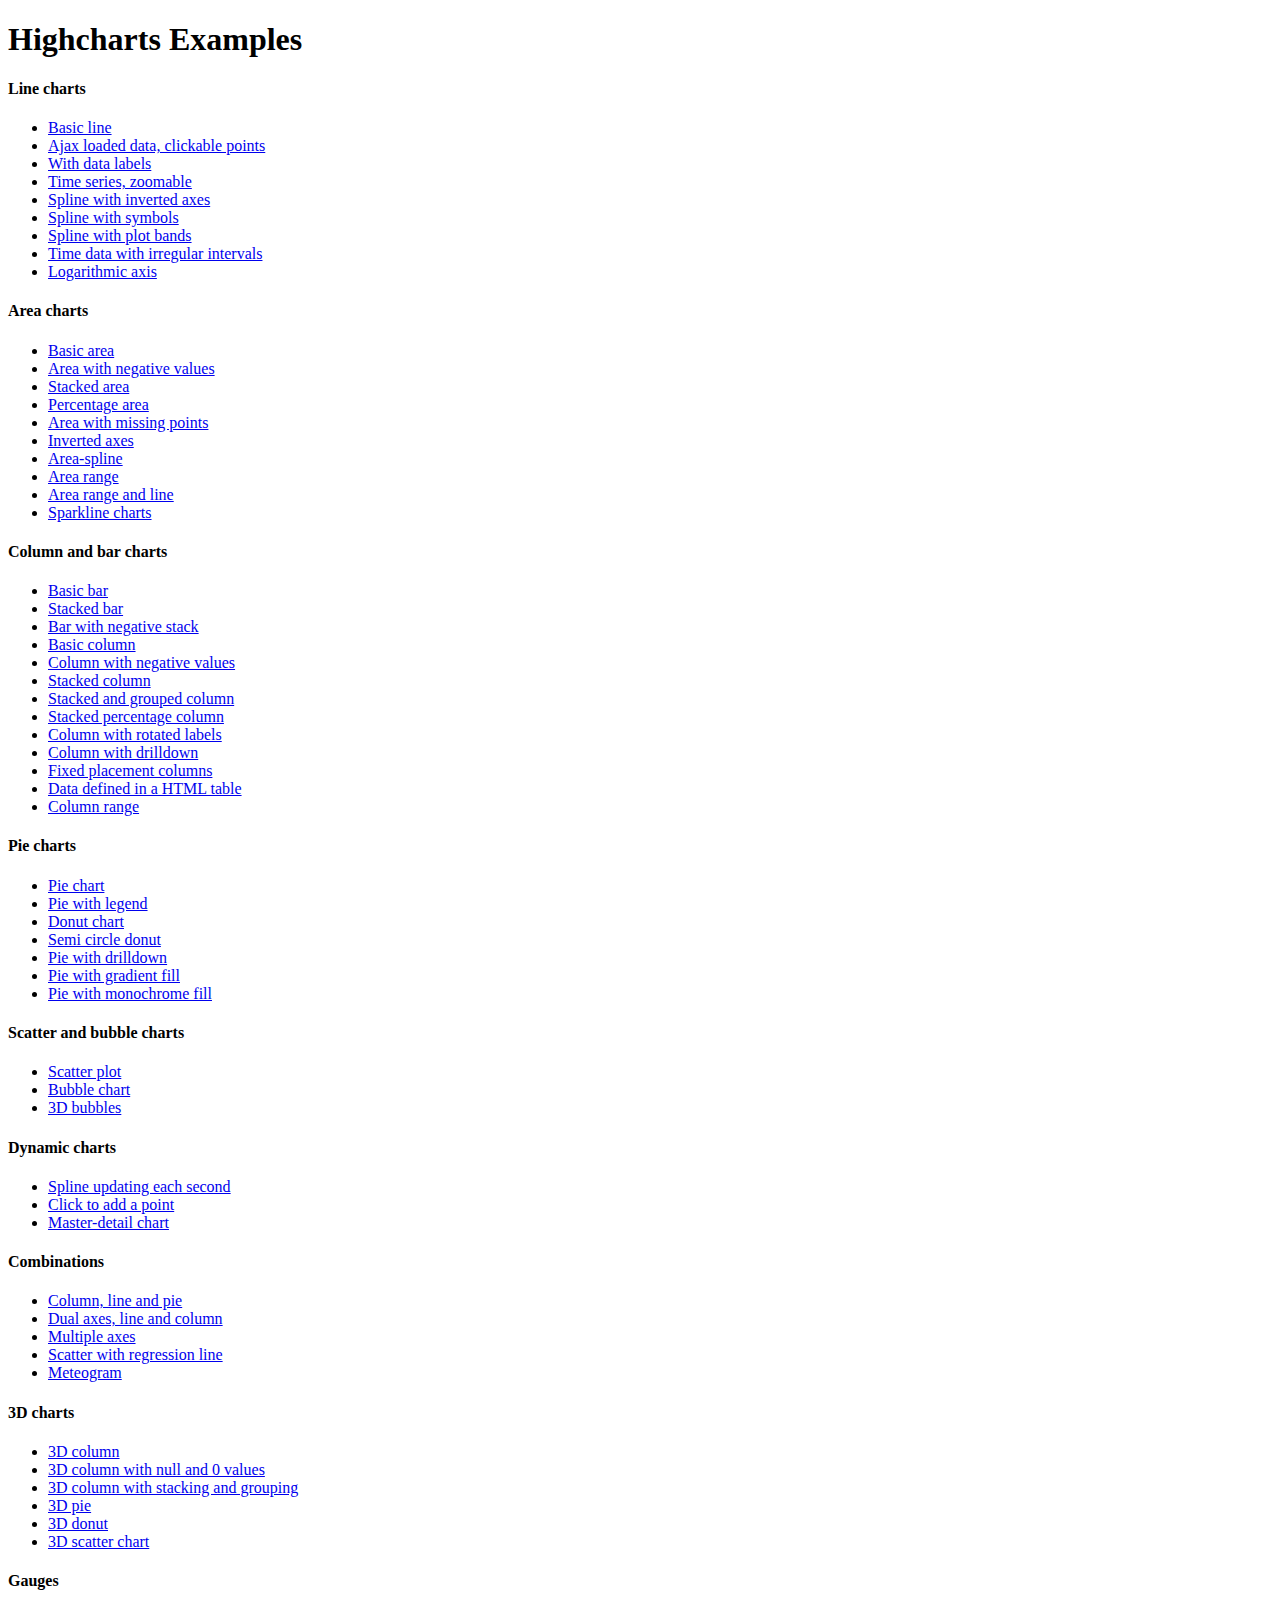
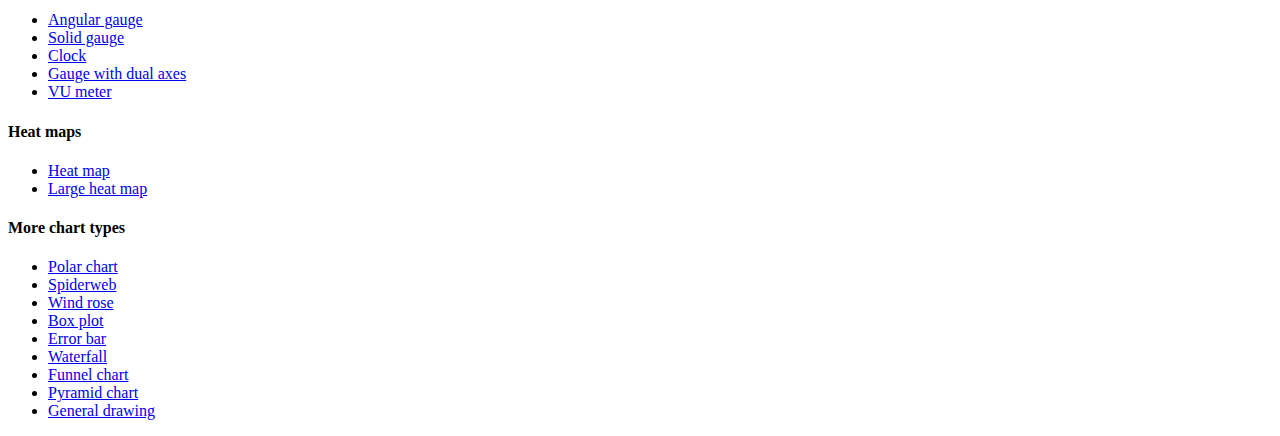
<file: Highcharts-4.0.1/index.htm>
<!DOCTYPE HTML PUBLIC "-//W3C//DTD HTML 4.01//EN" "http://www.w3.org/TR/html4/strict.dtd">
<html>
	<head>
		<meta http-equiv="Content-Type" content="text/html; charset=utf-8" />
		<title>Highcharts Examples</title>
	</head>
	<body>
		<h1>Highcharts Examples</h1>
		<h4>Line charts</h4>
		<ul>
			<li><a href="examples/line-basic/index.htm">Basic line</a></li>
			<li><a href="examples/line-ajax/index.htm">Ajax loaded data, clickable points</a></li>
			<li><a href="examples/line-labels/index.htm">With data labels</a></li>
			<li><a href="examples/line-time-series/index.htm">Time series, zoomable</a></li>
			<li><a href="examples/spline-inverted/index.htm">Spline with inverted axes</a></li>
			<li><a href="examples/spline-symbols/index.htm">Spline with symbols</a></li>
			<li><a href="examples/spline-plot-bands/index.htm">Spline with plot bands</a></li>
			<li><a href="examples/spline-irregular-time/index.htm">Time data with irregular intervals</a></li>
			<li><a href="examples/line-log-axis/index.htm">Logarithmic axis</a></li>
		</ul>
		<h4>Area charts</h4>
		<ul>
			<li><a href="examples/area-basic/index.htm">Basic area</a></li>
			<li><a href="examples/area-negative/index.htm">Area with negative values</a></li>
			<li><a href="examples/area-stacked/index.htm">Stacked area</a></li>
			<li><a href="examples/area-stacked-percent/index.htm">Percentage area</a></li>
			<li><a href="examples/area-missing/index.htm">Area with missing points</a></li>
			<li><a href="examples/area-inverted/index.htm">Inverted axes</a></li>
			<li><a href="examples/areaspline/index.htm">Area-spline</a></li>
			<li><a href="examples/arearange/index.htm">Area range</a></li>
			<li><a href="examples/arearange-line/index.htm">Area range and line</a></li>
			<li><a href="examples/sparkline/index.htm">Sparkline charts</a></li>
		</ul>
		<h4>Column and bar charts</h4>
		<ul>
			<li><a href="examples/bar-basic/index.htm">Basic bar</a></li>
			<li><a href="examples/bar-stacked/index.htm">Stacked bar</a></li>
			<li><a href="examples/bar-negative-stack/index.htm">Bar with negative stack</a></li>
			<li><a href="examples/column-basic/index.htm">Basic column</a></li>
			<li><a href="examples/column-negative/index.htm">Column with negative values</a></li>
			<li><a href="examples/column-stacked/index.htm">Stacked column</a></li>
			<li><a href="examples/column-stacked-and-grouped/index.htm">Stacked and grouped column</a></li>
			<li><a href="examples/column-stacked-percent/index.htm">Stacked percentage column</a></li>
			<li><a href="examples/column-rotated-labels/index.htm">Column with rotated labels</a></li>
			<li><a href="examples/column-drilldown/index.htm">Column with drilldown</a></li>
			<li><a href="examples/column-placement/index.htm">Fixed placement columns</a></li>
			<li><a href="examples/column-parsed/index.htm">Data defined in a HTML table</a></li>
			<li><a href="examples/columnrange/index.htm">Column range</a></li>
		</ul>
		<h4>Pie charts</h4>
		<ul>
			<li><a href="examples/pie-basic/index.htm">Pie chart</a></li>
			<li><a href="examples/pie-legend/index.htm">Pie with legend</a></li>
			<li><a href="examples/pie-donut/index.htm">Donut chart</a></li>
			<li><a href="examples/pie-semi-circle/index.htm">Semi circle donut</a></li>
			<li><a href="examples/pie-drilldown/index.htm">Pie with drilldown</a></li>
			<li><a href="examples/pie-gradient/index.htm">Pie with gradient fill</a></li>
			<li><a href="examples/pie-monochrome/index.htm">Pie with monochrome fill</a></li>
		</ul>
		<h4>Scatter and bubble charts</h4>
		<ul>
			<li><a href="examples/scatter/index.htm">Scatter plot</a></li>
			<li><a href="examples/bubble/index.htm">Bubble chart</a></li>
			<li><a href="examples/bubble-3d/index.htm">3D bubbles</a></li>
		</ul>
		<h4>Dynamic charts</h4>
		<ul>
			<li><a href="examples/dynamic-update/index.htm">Spline updating each second</a></li>
			<li><a href="examples/dynamic-click-to-add/index.htm">Click to add a point</a></li>
			<li><a href="examples/dynamic-master-detail/index.htm">Master-detail chart</a></li>
		</ul>
		<h4>Combinations</h4>
		<ul>
			<li><a href="examples/combo/index.htm">Column, line and pie</a></li>
			<li><a href="examples/combo-dual-axes/index.htm">Dual axes, line and column</a></li>
			<li><a href="examples/combo-multi-axes/index.htm">Multiple axes</a></li>
			<li><a href="examples/combo-regression/index.htm">Scatter with regression line</a></li>
			<li><a href="examples/combo-meteogram/index.htm">Meteogram</a></li>
		</ul>
		<h4>3D charts</h4>
		<ul>
			<li><a href="examples/3d-column-interactive/index.htm">3D column</a></li>
			<li><a href="examples/3d-column-null-values/index.htm">3D column with null and 0 values</a></li>
			<li><a href="examples/3d-column-stacking-grouping/index.htm">3D column with stacking and grouping</a></li>
			<li><a href="examples/3d-pie/index.htm">3D pie</a></li>
			<li><a href="examples/3d-pie-donut/index.htm">3D donut</a></li>
			<li><a href="examples/3d-scatter-draggable/index.htm">3D scatter chart</a></li>
		</ul>
		<h4>Gauges</h4>
		<ul>
			<li><a href="examples/gauge-speedometer/index.htm">Angular gauge</a></li>
			<li><a href="examples/gauge-solid/index.htm">Solid gauge</a></li>
			<li><a href="examples/gauge-clock/index.htm">Clock</a></li>
			<li><a href="examples/gauge-dual/index.htm">Gauge with dual axes</a></li>
			<li><a href="examples/gauge-vu-meter/index.htm">VU meter</a></li>
		</ul>
		<h4>Heat maps</h4>
		<ul>
			<li><a href="examples/heatmap/index.htm">Heat map</a></li>
			<li><a href="examples/heatmap-canvas/index.htm">Large heat map</a></li>
		</ul>
		<h4>More chart types</h4>
		<ul>
			<li><a href="examples/polar/index.htm">Polar chart</a></li>
			<li><a href="examples/polar-spider/index.htm">Spiderweb</a></li>
			<li><a href="examples/polar-wind-rose/index.htm">Wind rose</a></li>
			<li><a href="examples/box-plot/index.htm">Box plot</a></li>
			<li><a href="examples/error-bar/index.htm">Error bar</a></li>
			<li><a href="examples/waterfall/index.htm">Waterfall</a></li>
			<li><a href="examples/funnel/index.htm">Funnel chart</a></li>
			<li><a href="examples/pyramid/index.htm">Pyramid chart</a></li>
			<li><a href="examples/renderer/index.htm">General drawing</a></li>
		</ul>
	</body>
</html>
</file>
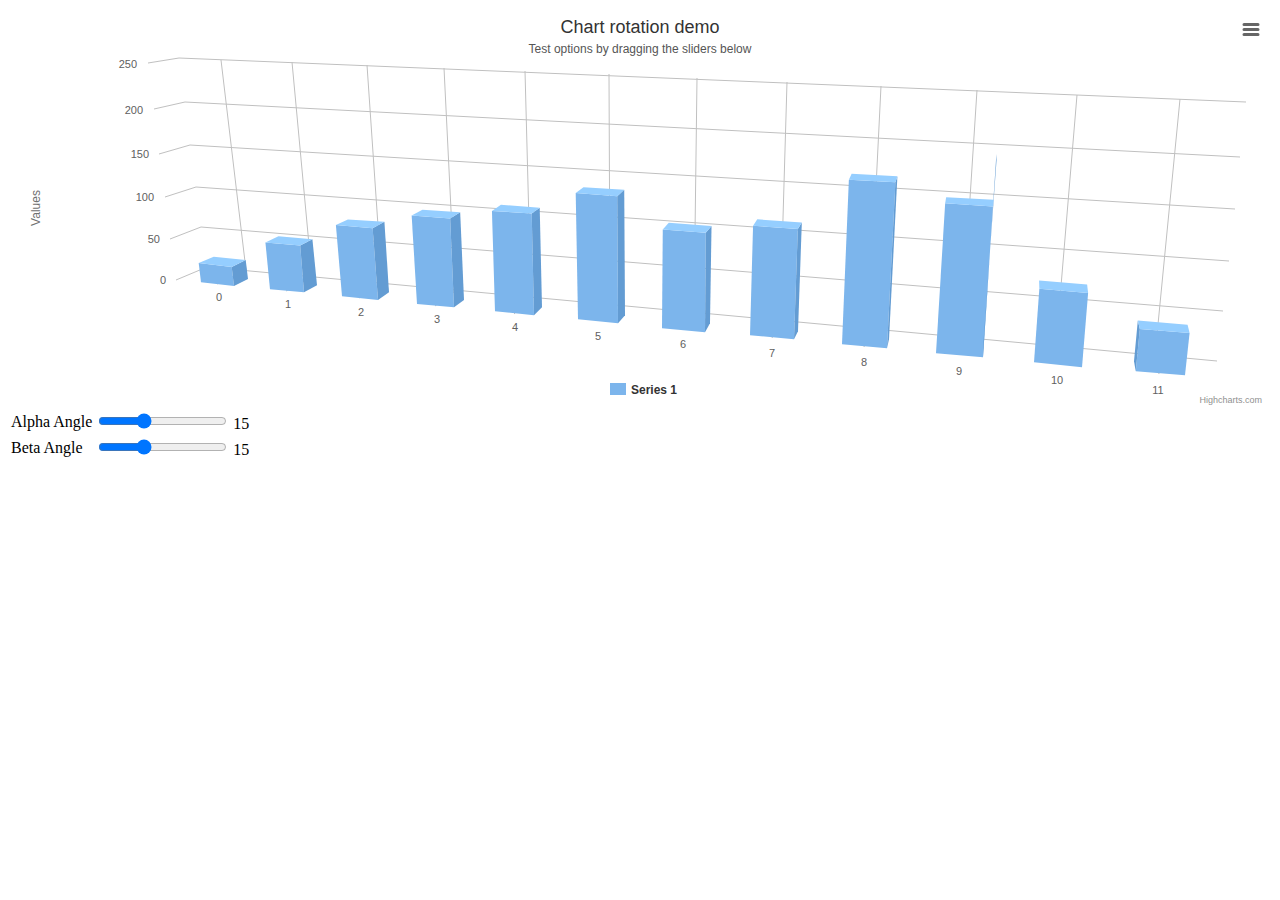
<file: Highcharts-4.0.1/examples/3d-column-interactive/index.htm>
<!DOCTYPE HTML>
<html>
	<head>
		<meta http-equiv="Content-Type" content="text/html; charset=utf-8">
		<title>Highcharts Example</title>

		<script type="text/javascript" src="http://ajax.googleapis.com/ajax/libs/jquery/1.8.2/jquery.min.js"></script>
		<script type="text/javascript">
$(function () {
    // Set up the chart
    var chart = new Highcharts.Chart({
        chart: {
            renderTo: 'container',
            type: 'column',
            margin: 75,
            options3d: {
                enabled: true,
                alpha: 15,
                beta: 15,
                depth: 50,
                viewDistance: 25
            }
        },
        title: {
            text: 'Chart rotation demo'
        },
        subtitle: {
            text: 'Test options by dragging the sliders below'
        },
        plotOptions: {
            column: {
                depth: 25
            }
        },
        series: [{
            data: [29.9, 71.5, 106.4, 129.2, 144.0, 176.0, 135.6, 148.5, 216.4, 194.1, 95.6, 54.4]
        }]
    });
    

    // Activate the sliders
    $('#R0').on('change', function(){
        chart.options.chart.options3d.alpha = this.value;
        showValues();
        chart.redraw(false);
    });
    $('#R1').on('change', function(){
        chart.options.chart.options3d.beta = this.value;
        showValues();
        chart.redraw(false);
    });

    function showValues() {
        $('#R0-value').html(chart.options.chart.options3d.alpha);
        $('#R1-value').html(chart.options.chart.options3d.beta);
    }
    showValues();
});
		</script>
	</head>
	<body>
<script src="../../js/highcharts.js"></script>
<script src="../../js/highcharts-3d.js"></script>
<script src="../../js/modules/exporting.js"></script>

<div id="container"></div>
<div id="sliders">
	<table>
		<tr><td>Alpha Angle</td><td><input id="R0" type="range" min="0" max="45" value="15"/> <span id="R0-value" class="value"></span></td></tr>
	    <tr><td>Beta Angle</td><td><input id="R1" type="range" min="0" max="45" value="15"/> <span id="R1-value" class="value"></span></td></tr>
	</table>
</div>
	</body>
</html>
</file>
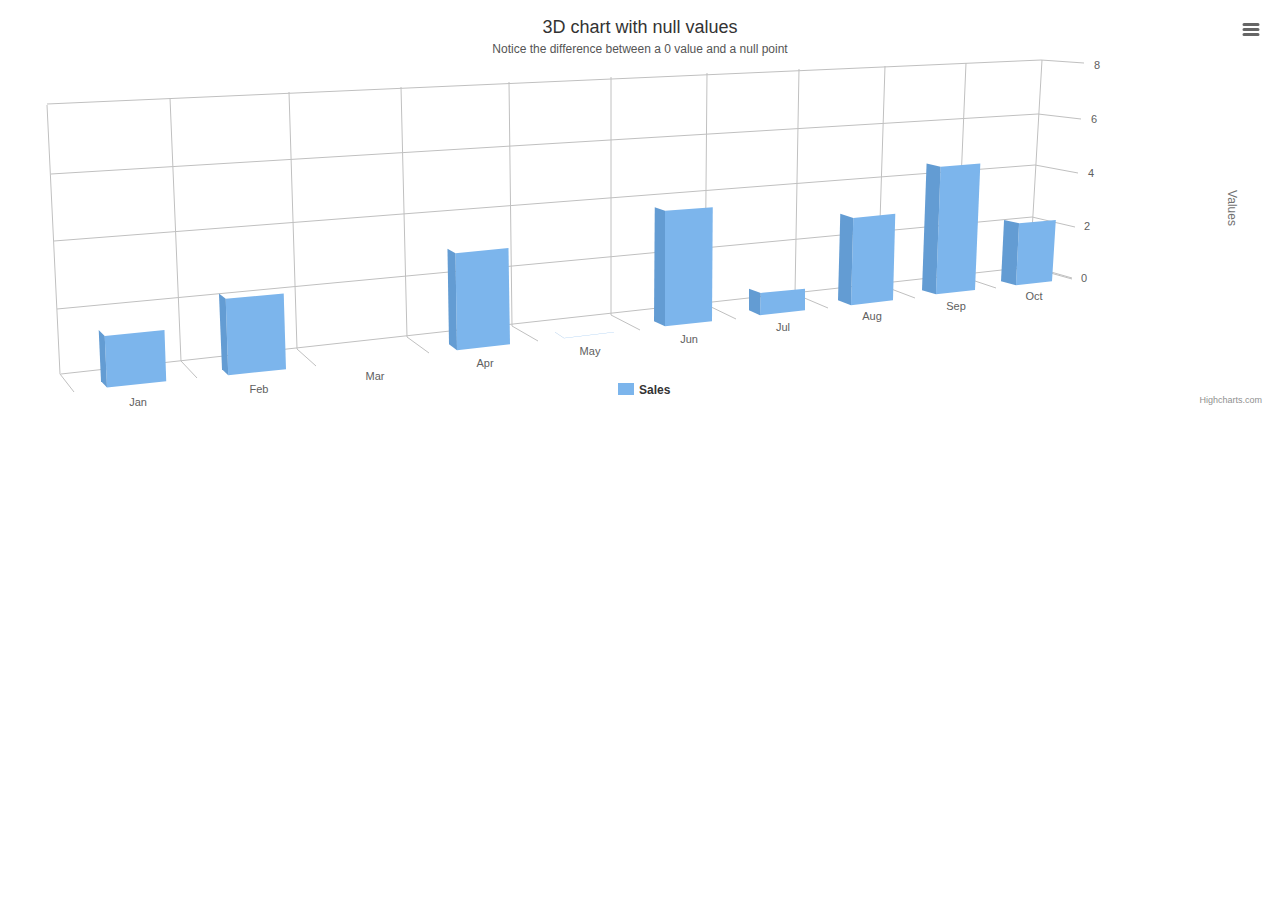
<file: Highcharts-4.0.1/examples/3d-column-null-values/index.htm>
<!DOCTYPE HTML>
<html>
	<head>
		<meta http-equiv="Content-Type" content="text/html; charset=utf-8">
		<title>Highcharts Example</title>

		<script type="text/javascript" src="http://ajax.googleapis.com/ajax/libs/jquery/1.8.2/jquery.min.js"></script>
		<script type="text/javascript">
$(function () {
    $('#container').highcharts({
        chart: {
            type: 'column',
            margin: 75,
            options3d: {
				enabled: true,
                alpha: 10,
                beta: 25,
                depth: 70
            }
        },
        title: {
            text: '3D chart with null values'
        },
        subtitle: {
            text: 'Notice the difference between a 0 value and a null point'
        },
        plotOptions: {
            column: {
                depth: 25
            }
        },
        xAxis: {
            categories: Highcharts.getOptions().lang.shortMonths
        },
        yAxis: {
            opposite: true
        },
        series: [{
            name: 'Sales',
            data: [2, 3, null, 4, 0, 5, 1, 4, 6, 3]
        }]
    });
});
		</script>
	</head>
	<body>

<script src="../../js/highcharts.js"></script>
<script src="../../js/highcharts-3d.js"></script>
<script src="../../js/modules/exporting.js"></script>

<div id="container" style="height: 400px"></div>
	</body>
</html>
</file>
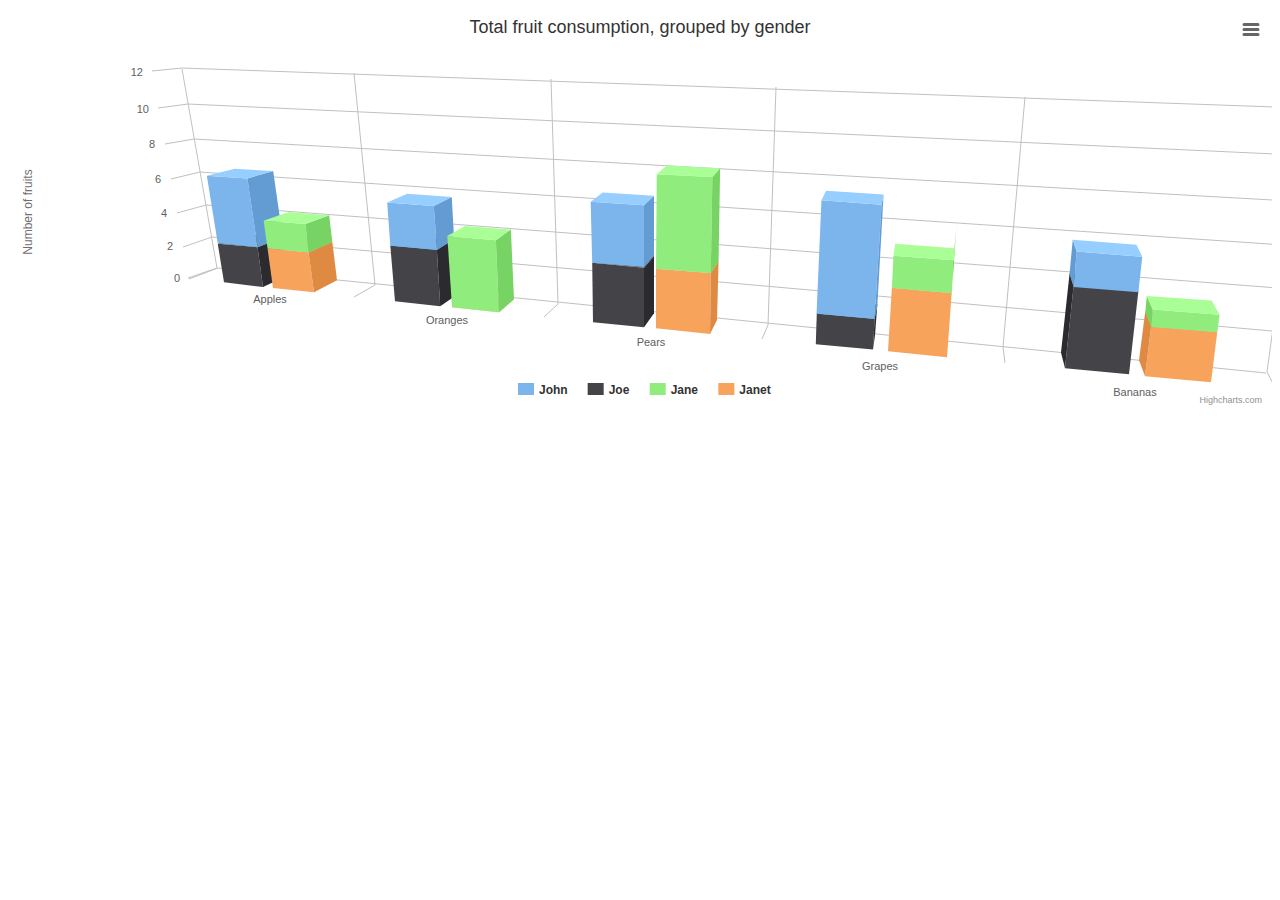
<file: Highcharts-4.0.1/examples/3d-column-stacking-grouping/index.htm>
<!DOCTYPE HTML>
<html>
	<head>
		<meta http-equiv="Content-Type" content="text/html; charset=utf-8">
		<title>Highcharts Example</title>

		<script type="text/javascript" src="http://ajax.googleapis.com/ajax/libs/jquery/1.8.2/jquery.min.js"></script>
		<script type="text/javascript">
$(function () {
    $('#container').highcharts({

        chart: {
            type: 'column',
            options3d: {
                enabled: true,
                alpha: 15,
                beta: 15,
                viewDistance: 25,
                depth: 40
            },
            marginTop: 80,
            marginRight: 40
        },

        title: {
            text: 'Total fruit consumption, grouped by gender'
        },

        xAxis: {
            categories: ['Apples', 'Oranges', 'Pears', 'Grapes', 'Bananas']
        },

        yAxis: {
            allowDecimals: false,
            min: 0,
            title: {
                text: 'Number of fruits'
            }
        },

        tooltip: {
            headerFormat: '<b>{point.key}</b><br>',
            pointFormat: '<span style="color:{series.color}">\u25CF</span> {series.name}: {point.y} / {point.stackTotal}'
        },

        plotOptions: {
            column: {
                stacking: 'normal',
                depth: 40
            }
        },

        series: [{
            name: 'John',
            data: [5, 3, 4, 7, 2],
            stack: 'male'
        }, {
            name: 'Joe',
            data: [3, 4, 4, 2, 5],
            stack: 'male'
        }, {
            name: 'Jane',
            data: [2, 5, 6, 2, 1],
            stack: 'female'
        }, {
            name: 'Janet',
            data: [3, 0, 4, 4, 3],
            stack: 'female'
        }]
    });
});
    

		</script>
	</head>
	<body>

<script src="../../js/highcharts.js"></script>
<script src="../../js/highcharts-3d.js"></script>
<script src="../../js/modules/exporting.js"></script>

<div id="container" style="height: 400px"></div>
	</body>
</html>
</file>
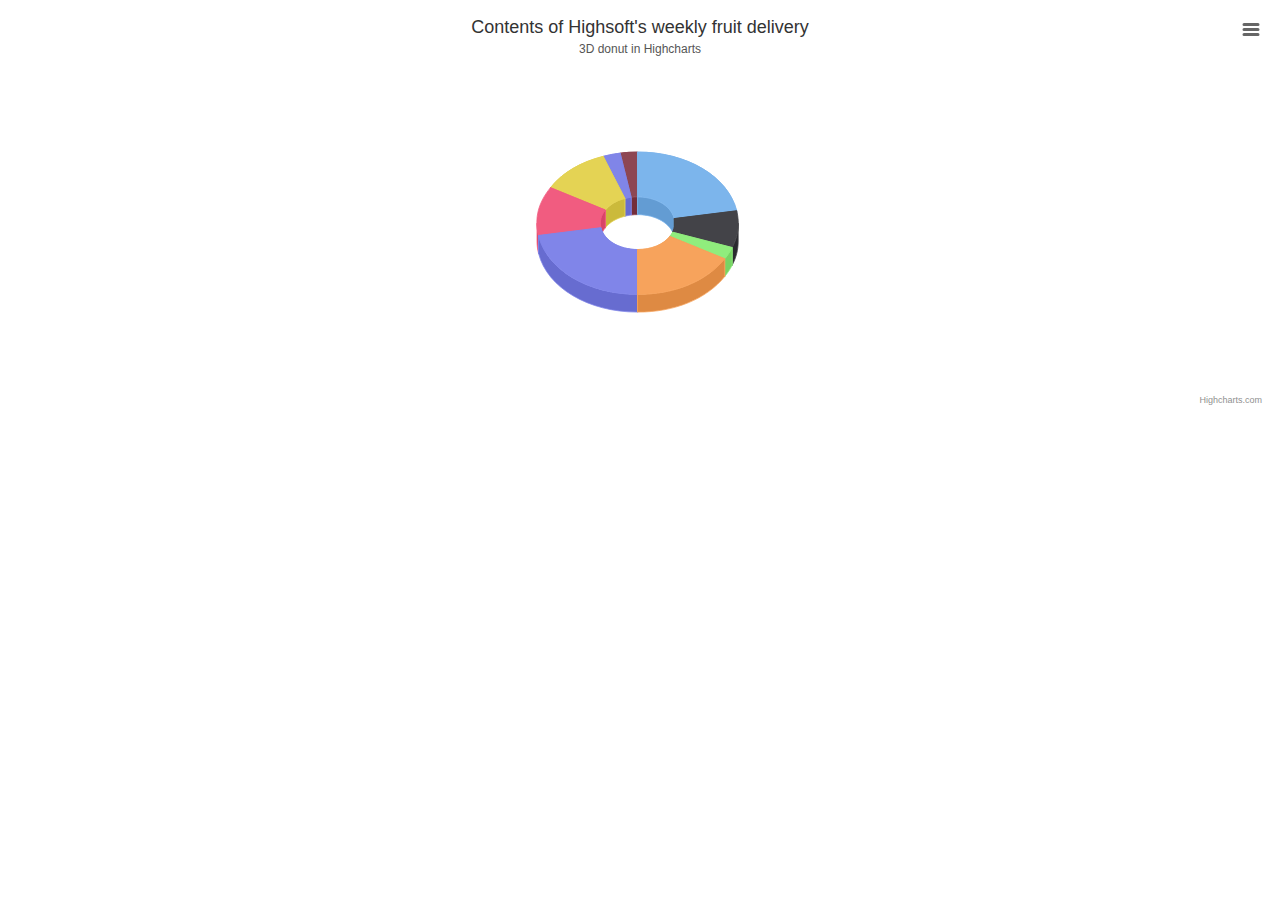
<file: Highcharts-4.0.1/examples/3d-pie-donut/index.htm>
<!DOCTYPE HTML>
<html>
	<head>
		<meta http-equiv="Content-Type" content="text/html; charset=utf-8">
		<title>Highcharts Example</title>

		<script type="text/javascript" src="http://ajax.googleapis.com/ajax/libs/jquery/1.8.2/jquery.min.js"></script>
		<script type="text/javascript">
$(function () {
    $('#container').highcharts({
        chart: {
            type: 'pie',
            options3d: {
				enabled: true,
                alpha: 45
            }
        },
        title: {
            text: 'Contents of Highsoft\'s weekly fruit delivery'
        },
        subtitle: {
            text: '3D donut in Highcharts'
        },
        plotOptions: {
            pie: {
                innerSize: 100,
                depth: 45
            }
        },
        series: [{
            name: 'Delivered amount',
            data: [
                ['Bananas', 8],
                ['Kiwi', 3],
                ['Mixed nuts', 1],
                ['Oranges', 6],
                ['Apples', 8],
                ['Pears', 4], 
                ['Clementines', 4],
                ['Reddish (bag)', 1],
                ['Grapes (bunch)', 1]
            ]
        }]
    });
});
		</script>
	</head>
	<body>

<script src="../../js/highcharts.js"></script>
<script src="../../js/highcharts-3d.js"></script>
<script src="../../js/modules/exporting.js"></script>

<div id="container" style="height: 400px"></div>
	</body>
</html>
</file>
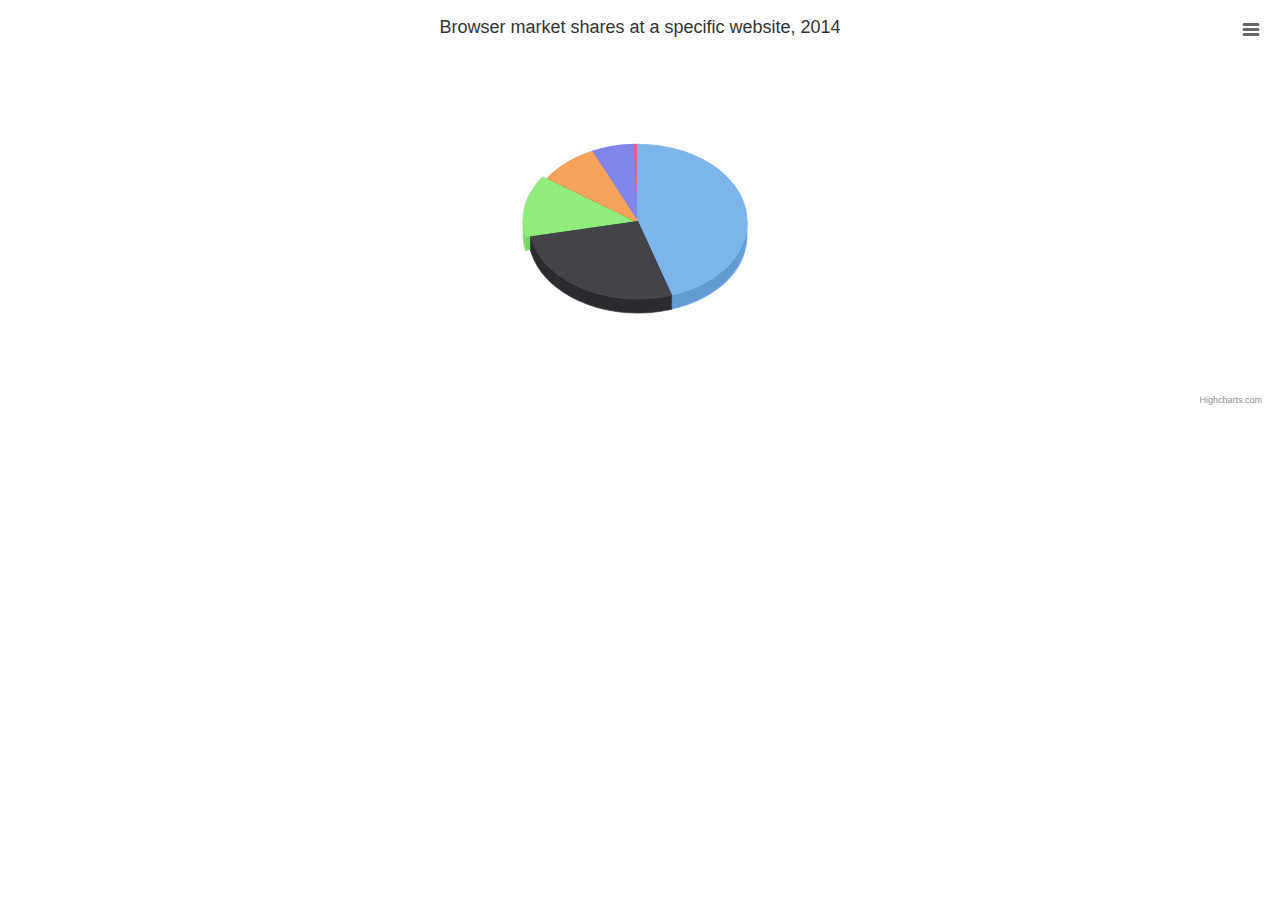
<file: Highcharts-4.0.1/examples/3d-pie/index.htm>
<!DOCTYPE HTML>
<html>
	<head>
		<meta http-equiv="Content-Type" content="text/html; charset=utf-8">
		<title>Highcharts Example</title>

		<script type="text/javascript" src="http://ajax.googleapis.com/ajax/libs/jquery/1.8.2/jquery.min.js"></script>
		<script type="text/javascript">
$(function () {
    $('#container').highcharts({
        chart: {
            type: 'pie',
            options3d: {
				enabled: true,
                alpha: 45,
                beta: 0
            }
        },
        title: {
            text: 'Browser market shares at a specific website, 2014'
        },
        tooltip: {
            pointFormat: '{series.name}: <b>{point.percentage:.1f}%</b>'
        },
        plotOptions: {
            pie: {
                allowPointSelect: true,
                cursor: 'pointer',
                depth: 35,
                dataLabels: {
                    enabled: true,
                    format: '{point.name}'
                }
            }
        },
        series: [{
            type: 'pie',
            name: 'Browser share',
            data: [
                ['Firefox',   45.0],
                ['IE',       26.8],
                {
                    name: 'Chrome',
                    y: 12.8,
                    sliced: true,
                    selected: true
                },
                ['Safari',    8.5],
                ['Opera',     6.2],
                ['Others',   0.7]
            ]
        }]
    });
});
		</script>
	</head>
	<body>

<script src="../../js/highcharts.js"></script>
<script src="../../js/highcharts-3d.js"></script>
<script src="../../js/modules/exporting.js"></script>

<div id="container" style="height: 400px"></div>
	</body>
</html>
</file>
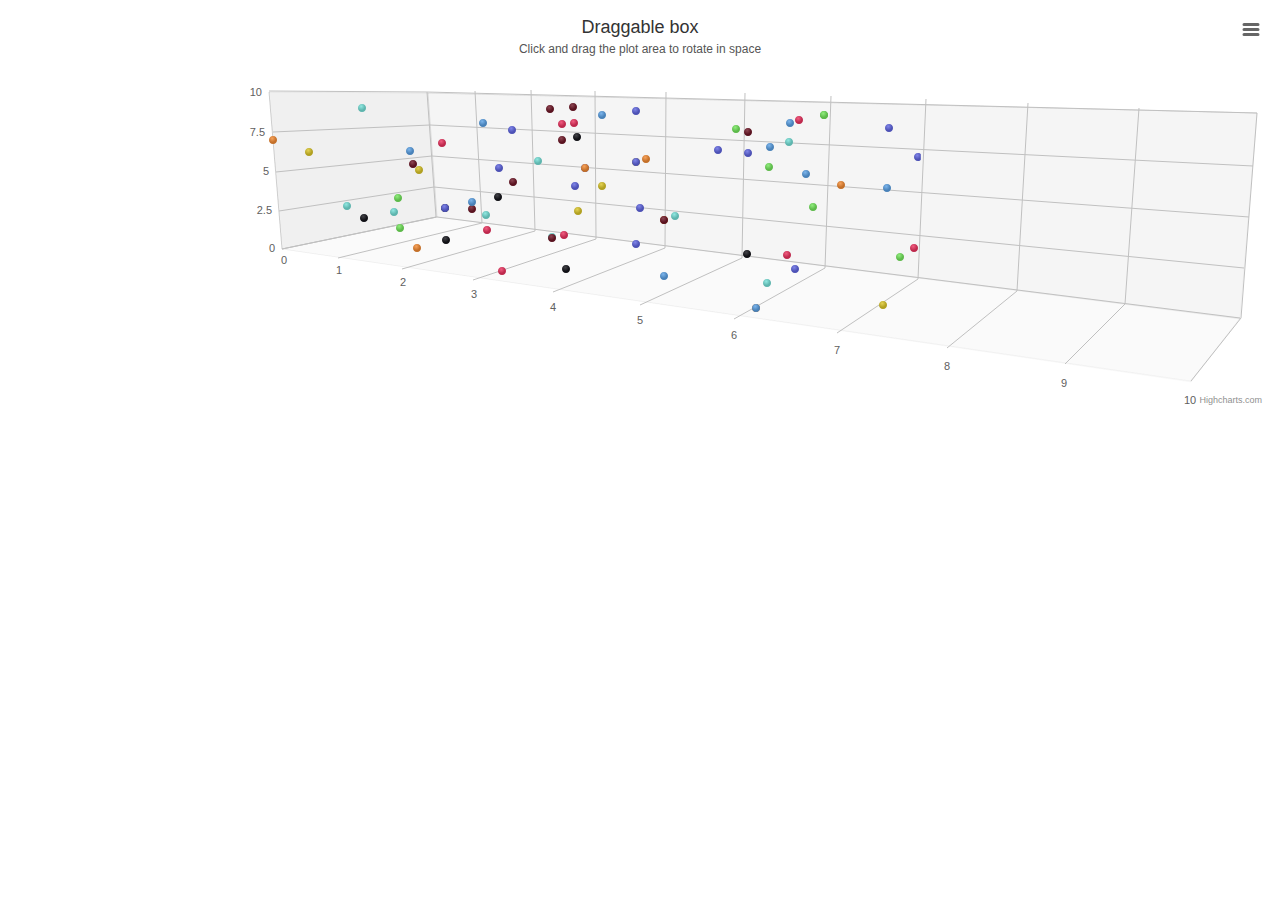
<file: Highcharts-4.0.1/examples/3d-scatter-draggable/index.htm>
<!DOCTYPE HTML>
<html>
	<head>
		<meta http-equiv="Content-Type" content="text/html; charset=utf-8">
		<title>Highcharts Example</title>

		<script type="text/javascript" src="http://ajax.googleapis.com/ajax/libs/jquery/1.8.2/jquery.min.js"></script>
		<script type="text/javascript">
$(function () {

    // Give the points a 3D feel by adding a radial gradient
    Highcharts.getOptions().colors = $.map(Highcharts.getOptions().colors, function (color) {
        return {
            radialGradient: {
                cx: 0.4,
                cy: 0.3,
                r: 0.5
            },
            stops: [
                [0, color],
                [1, Highcharts.Color(color).brighten(-0.2).get('rgb')]
            ]
        };
    });

    // Set up the chart
    var chart = new Highcharts.Chart({
        chart: {
            renderTo: 'container',
            margin: 100,
            type: 'scatter',
            options3d: {
                enabled: true,
                alpha: 10,
                beta: 30,
                depth: 250,
                viewDistance: 5,

                frame: {
                    bottom: { size: 1, color: 'rgba(0,0,0,0.02)' },
                    back: { size: 1, color: 'rgba(0,0,0,0.04)' },
                    side: { size: 1, color: 'rgba(0,0,0,0.06)' }
                }
            }
        },
        title: {
            text: 'Draggable box'
        },
        subtitle: {
            text: 'Click and drag the plot area to rotate in space'
        },
        plotOptions: {
            scatter: {
                width: 10,
                height: 10,
                depth: 10
            }
        },
        yAxis: {
            min: 0,
            max: 10,
            title: null
        },
        xAxis: {
            min: 0,
            max: 10,
            gridLineWidth: 1
        },
        zAxis: {
            min: 0,
            max: 10
        },
        legend: {
            enabled: false
        },
        series: [{
            name: 'Reading',
            colorByPoint: true,
            data: [[1,6,5],[8,7,9],[1,3,4],[4,6,8],[5,7,7],[6,9,6],[7,0,5],[2,3,3],[3,9,8],[3,6,5],[4,9,4],[2,3,3],[6,9,9],[0,7,0],[7,7,9],[7,2,9],[0,6,2],[4,6,7],[3,7,7],[0,1,7],[2,8,6],[2,3,7],[6,4,8],[3,5,9],[7,9,5],[3,1,7],[4,4,2],[3,6,2],[3,1,6],[6,8,5],[6,6,7],[4,1,1],[7,2,7],[7,7,0],[8,8,9],[9,4,1],[8,3,4],[9,8,9],[3,5,3],[0,2,4],[6,0,2],[2,1,3],[5,8,9],[2,1,1],[9,7,6],[3,0,2],[9,9,0],[3,4,8],[2,6,1],[8,9,2],[7,6,5],[6,3,1],[9,3,1],[8,9,3],[9,1,0],[3,8,7],[8,0,0],[4,9,7],[8,6,2],[4,3,0],[2,3,5],[9,1,4],[1,1,4],[6,0,2],[6,1,6],[3,8,8],[8,8,7],[5,5,0],[3,9,6],[5,4,3],[6,8,3],[0,1,5],[6,7,3],[8,3,2],[3,8,3],[2,1,6],[4,6,7],[8,9,9],[5,4,2],[6,1,3],[6,9,5],[4,8,2],[9,7,4],[5,4,2],[9,6,1],[2,7,3],[4,5,4],[6,8,1],[3,4,0],[2,2,6],[5,1,2],[9,9,7],[6,9,9],[8,4,3],[4,1,7],[6,2,5],[0,4,9],[3,5,9],[6,9,1],[1,9,2]] 
        }]
    });


    // Add mouse events for rotation
    $(chart.container).bind('mousedown.hc touchstart.hc', function (e) {
        e = chart.pointer.normalize(e);

        var posX = e.pageX,
            posY = e.pageY,
            alpha = chart.options.chart.options3d.alpha,
            beta = chart.options.chart.options3d.beta,
            newAlpha,
            newBeta,
            sensitivity = 5; // lower is more sensitive

        $(document).bind({
            'mousemove.hc touchdrag.hc': function (e) {
                // Run beta
                newBeta = beta + (posX - e.pageX) / sensitivity;
                newBeta = Math.min(100, Math.max(-100, newBeta));
                chart.options.chart.options3d.beta = newBeta;

                // Run alpha
                newAlpha = alpha + (e.pageY - posY) / sensitivity;
                newAlpha = Math.min(100, Math.max(-100, newAlpha));
                chart.options.chart.options3d.alpha = newAlpha;

                chart.redraw(false);
            },                            
            'mouseup touchend': function () { 
                $(document).unbind('.hc');
            }
        });
    });
    
});
		</script>
	</head>
	<body>

<script src="../../js/highcharts.js"></script>
<script src="../../js/highcharts-3d.js"></script>
<script src="../../js/modules/exporting.js"></script>

<div id="container" style="height: 400px"></div>
	</body>
</html>
</file>
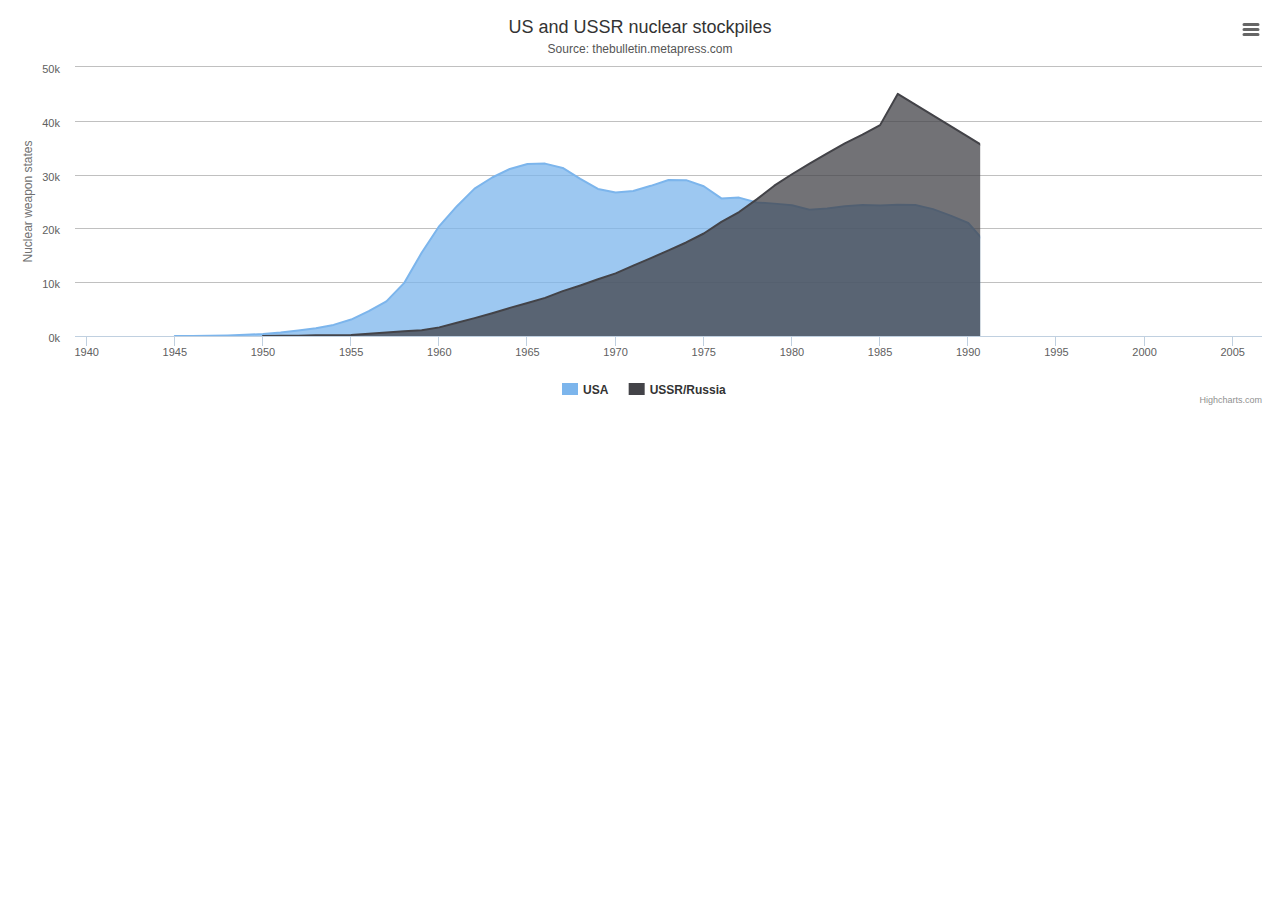
<file: Highcharts-4.0.1/examples/area-basic/index.htm>
<!DOCTYPE HTML>
<html>
	<head>
		<meta http-equiv="Content-Type" content="text/html; charset=utf-8">
		<title>Highcharts Example</title>

		<script type="text/javascript" src="http://ajax.googleapis.com/ajax/libs/jquery/1.8.2/jquery.min.js"></script>
		<script type="text/javascript">
$(function () {
        $('#container').highcharts({
            chart: {
                type: 'area'
            },
            title: {
                text: 'US and USSR nuclear stockpiles'
            },
            subtitle: {
                text: 'Source: <a href="http://thebulletin.metapress.com/content/c4120650912x74k7/fulltext.pdf">'+
                    'thebulletin.metapress.com</a>'
            },
            xAxis: {
                allowDecimals: false,
                labels: {
                    formatter: function() {
                        return this.value; // clean, unformatted number for year
                    }
                }
            },
            yAxis: {
                title: {
                    text: 'Nuclear weapon states'
                },
                labels: {
                    formatter: function() {
                        return this.value / 1000 +'k';
                    }
                }
            },
            tooltip: {
                pointFormat: '{series.name} produced <b>{point.y:,.0f}</b><br/>warheads in {point.x}'
            },
            plotOptions: {
                area: {
                    pointStart: 1940,
                    marker: {
                        enabled: false,
                        symbol: 'circle',
                        radius: 2,
                        states: {
                            hover: {
                                enabled: true
                            }
                        }
                    }
                }
            },
            series: [{
                name: 'USA',
                data: [null, null, null, null, null, 6 , 11, 32, 110, 235, 369, 640,
                    1005, 1436, 2063, 3057, 4618, 6444, 9822, 15468, 20434, 24126,
                    27387, 29459, 31056, 31982, 32040, 31233, 29224, 27342, 26662,
                    26956, 27912, 28999, 28965, 27826, 25579, 25722, 24826, 24605,
                    24304, 23464, 23708, 24099, 24357, 24237, 24401, 24344, 23586,
                    22380, 21004, 17287, 14747, 13076, 12555, 12144, 11009, 10950,
                    10871, 10824, 10577, 10527, 10475, 10421, 10358, 10295, 10104 ]
            }, {
                name: 'USSR/Russia',
                data: [null, null, null, null, null, null, null , null , null ,null,
                5, 25, 50, 120, 150, 200, 426, 660, 869, 1060, 1605, 2471, 3322,
                4238, 5221, 6129, 7089, 8339, 9399, 10538, 11643, 13092, 14478,
                15915, 17385, 19055, 21205, 23044, 25393, 27935, 30062, 32049,
                33952, 35804, 37431, 39197, 45000, 43000, 41000, 39000, 37000,
                35000, 33000, 31000, 29000, 27000, 25000, 24000, 23000, 22000,
                21000, 20000, 19000, 18000, 18000, 17000, 16000]
            }]
        });
    });
    

		</script>
	</head>
	<body>
<script src="../../js/highcharts.js"></script>
<script src="../../js/modules/exporting.js"></script>

<div id="container" style="min-width: 310px; height: 400px; margin: 0 auto"></div>

	</body>
</html>
</file>
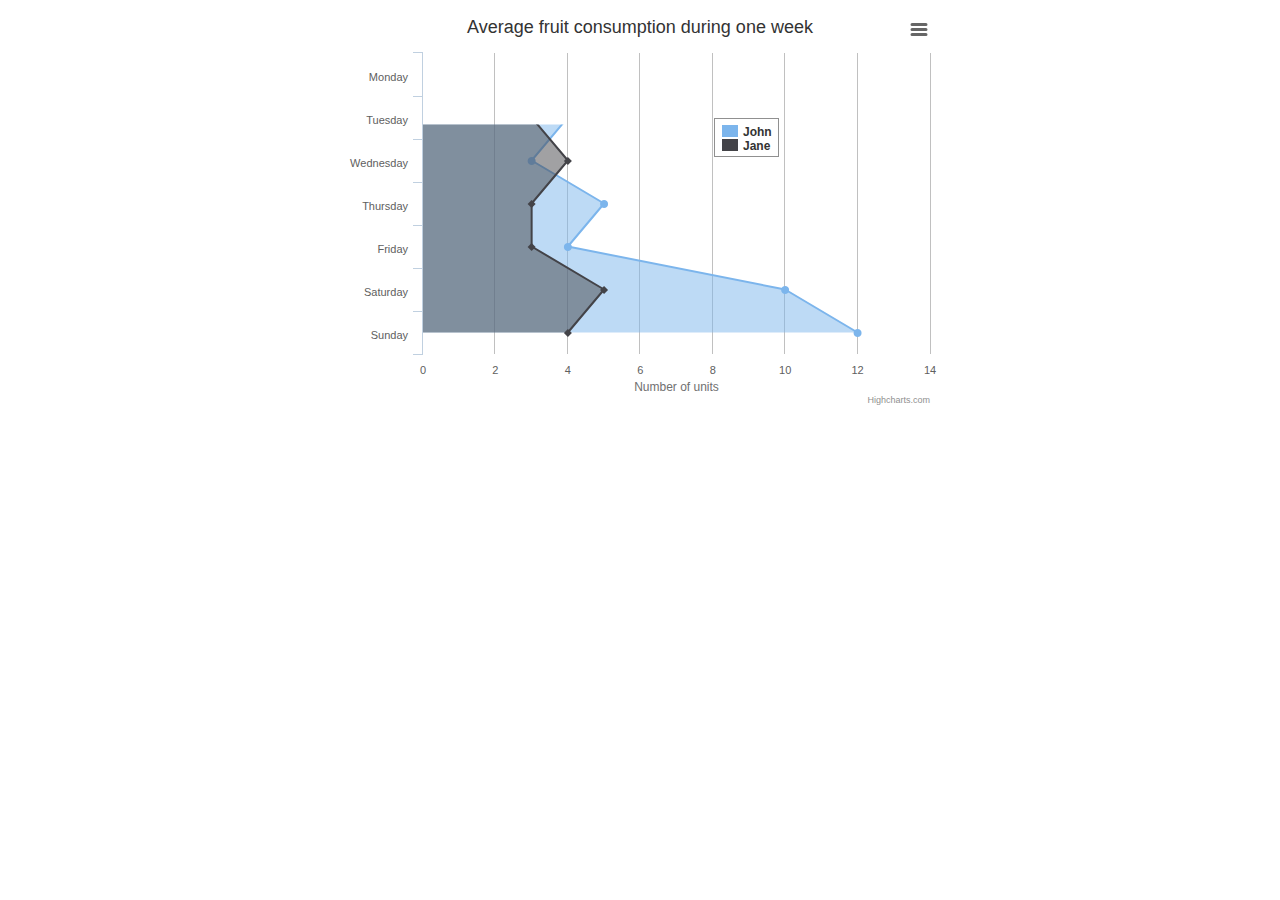
<file: Highcharts-4.0.1/examples/area-inverted/index.htm>
<!DOCTYPE HTML>
<html>
	<head>
		<meta http-equiv="Content-Type" content="text/html; charset=utf-8">
		<title>Highcharts Example</title>

		<script type="text/javascript" src="http://ajax.googleapis.com/ajax/libs/jquery/1.8.2/jquery.min.js"></script>
		<script type="text/javascript">
$(function () {
        $('#container').highcharts({
            chart: {
                type: 'area',
                inverted: true
            },
            title: {
                text: 'Average fruit consumption during one week'
            },
            subtitle: {
                style: {
                    position: 'absolute',
                    right: '0px',
                    bottom: '10px'
                }
            },
            legend: {
                layout: 'vertical',
                align: 'right',
                verticalAlign: 'top',
                x: -150,
                y: 100,
                floating: true,
                borderWidth: 1,
                backgroundColor: (Highcharts.theme && Highcharts.theme.legendBackgroundColor) || '#FFFFFF'
            },
            xAxis: {
                categories: [
                    'Monday',
                    'Tuesday',
                    'Wednesday',
                    'Thursday',
                    'Friday',
                    'Saturday',
                    'Sunday'
                ]
            },
            yAxis: {
                title: {
                    text: 'Number of units'
                },
                labels: {
                    formatter: function() {
                        return this.value;
                    }
                },
                min: 0
            },
            plotOptions: {
                area: {
                    fillOpacity: 0.5
                }
            },
            series: [{
                name: 'John',
                data: [3, 4, 3, 5, 4, 10, 12]
            }, {
                name: 'Jane',
                data: [1, 3, 4, 3, 3, 5, 4]
            }]
        });
    });
    

		</script>
	</head>
	<body>
<script src="../../js/highcharts.js"></script>
<script src="../../js/modules/exporting.js"></script>

<div id="container" style="min-width: 310px; height: 400px; max-width: 600px; margin: 0 auto"></div>

	</body>
</html>
</file>
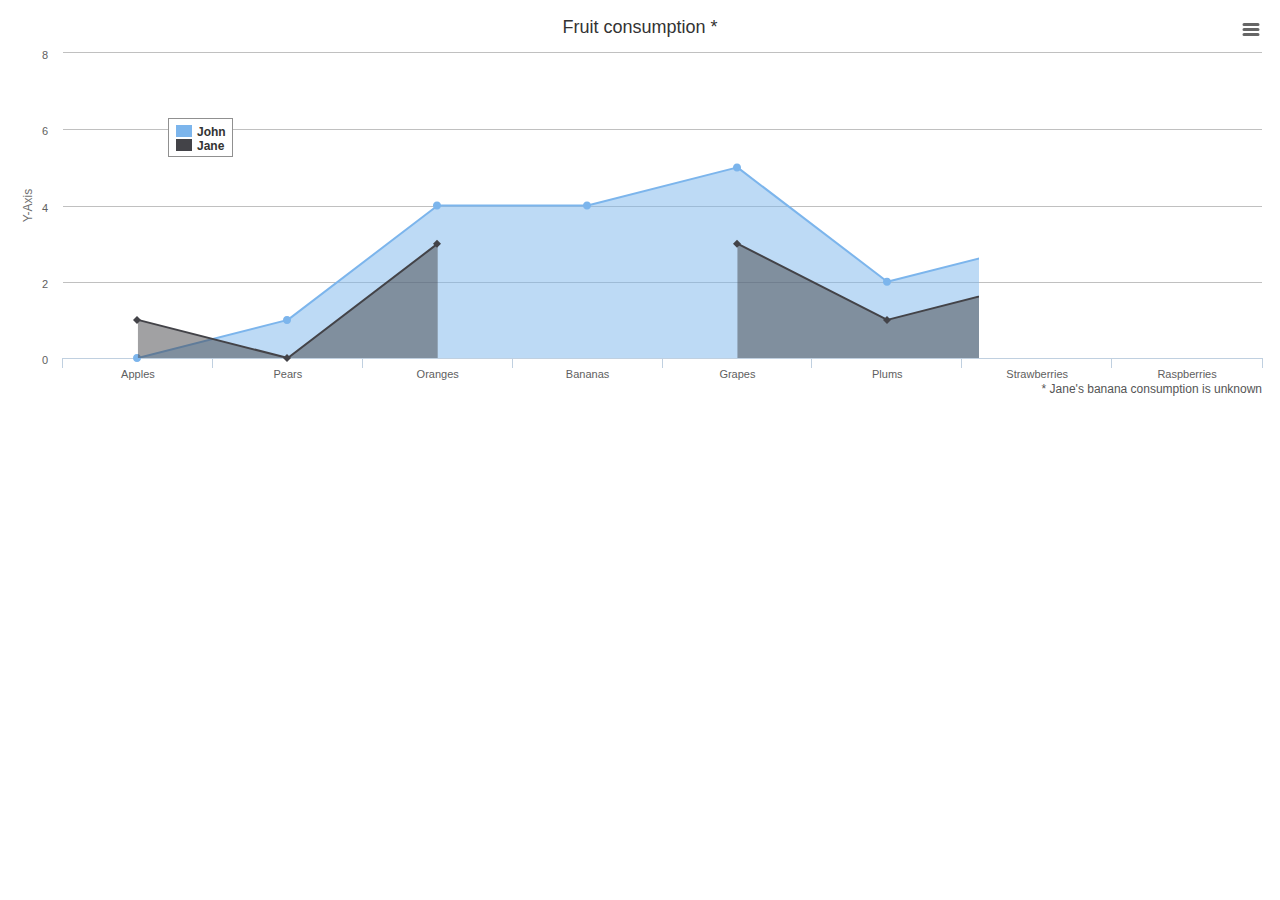
<file: Highcharts-4.0.1/examples/area-missing/index.htm>
<!DOCTYPE HTML>
<html>
	<head>
		<meta http-equiv="Content-Type" content="text/html; charset=utf-8">
		<title>Highcharts Example</title>

		<script type="text/javascript" src="http://ajax.googleapis.com/ajax/libs/jquery/1.8.2/jquery.min.js"></script>
		<script type="text/javascript">
$(function () {
        $('#container').highcharts({
            chart: {
                type: 'area',
                spacingBottom: 30
            },
            title: {
                text: 'Fruit consumption *'
            },
            subtitle: {
                text: '* Jane\'s banana consumption is unknown',
                floating: true,
                align: 'right',
                verticalAlign: 'bottom',
                y: 15
            },
            legend: {
                layout: 'vertical',
                align: 'left',
                verticalAlign: 'top',
                x: 150,
                y: 100,
                floating: true,
                borderWidth: 1,
                backgroundColor: (Highcharts.theme && Highcharts.theme.legendBackgroundColor) || '#FFFFFF'
            },
            xAxis: {
                categories: ['Apples', 'Pears', 'Oranges', 'Bananas', 'Grapes', 'Plums', 'Strawberries', 'Raspberries']
            },
            yAxis: {
                title: {
                    text: 'Y-Axis'
                },
                labels: {
                    formatter: function() {
                        return this.value;
                    }
                }
            },
            tooltip: {
                formatter: function() {
                    return '<b>'+ this.series.name +'</b><br/>'+
                    this.x +': '+ this.y;
                }
            },
            plotOptions: {
                area: {
                    fillOpacity: 0.5
                }
            },
            credits: {
                enabled: false
            },
            series: [{
                name: 'John',
                data: [0, 1, 4, 4, 5, 2, 3, 7]
            }, {
                name: 'Jane',
                data: [1, 0, 3, null, 3, 1, 2, 1]
            }]
        });
    });
    

		</script>
	</head>
	<body>
<script src="../../js/highcharts.js"></script>
<script src="../../js/modules/exporting.js"></script>

<div id="container" style="min-width: 310px; height: 400px; margin: 0 auto"></div>

	</body>
</html>
</file>
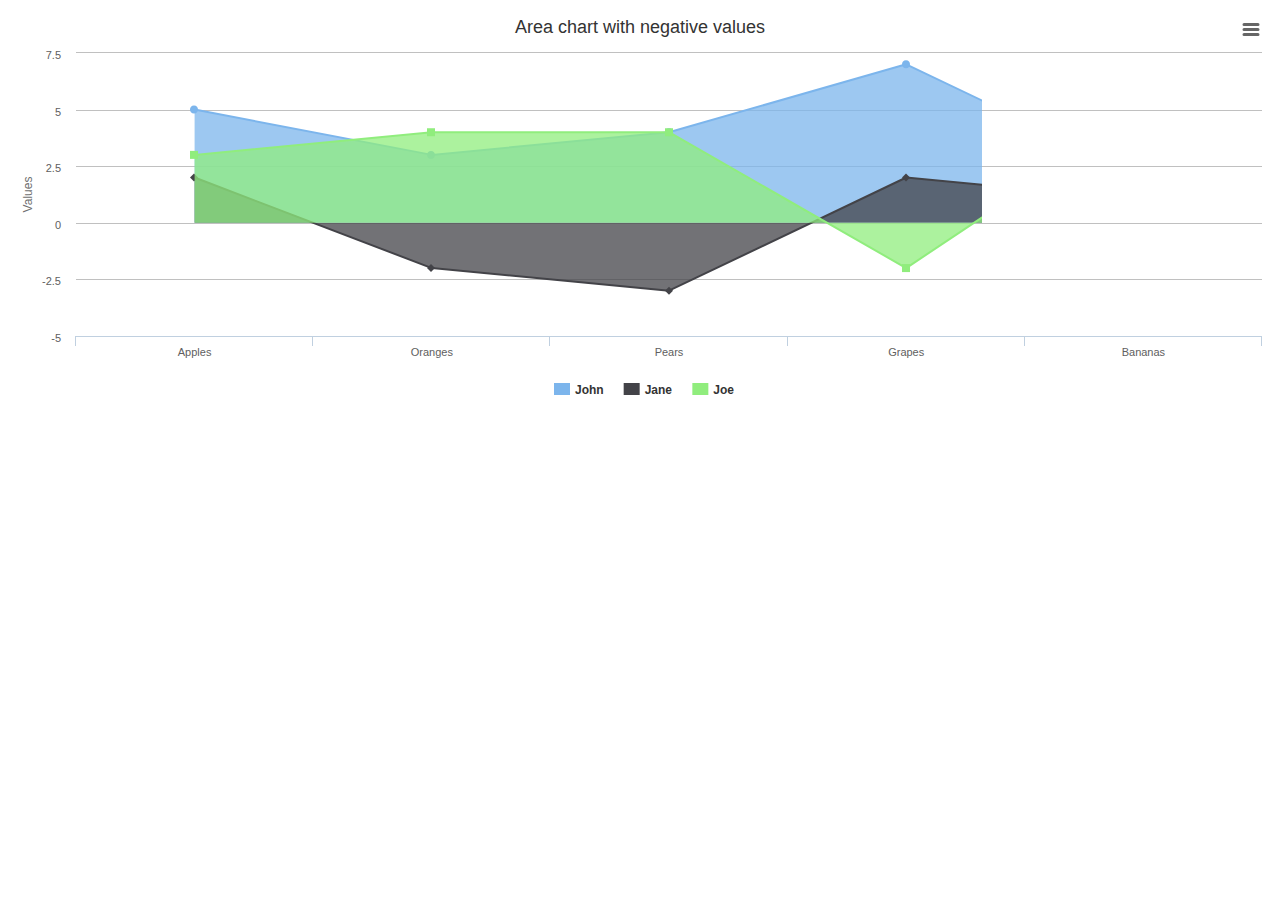
<file: Highcharts-4.0.1/examples/area-negative/index.htm>
<!DOCTYPE HTML>
<html>
	<head>
		<meta http-equiv="Content-Type" content="text/html; charset=utf-8">
		<title>Highcharts Example</title>

		<script type="text/javascript" src="http://ajax.googleapis.com/ajax/libs/jquery/1.8.2/jquery.min.js"></script>
		<script type="text/javascript">
$(function () {
        $('#container').highcharts({
            chart: {
                type: 'area'
            },
            title: {
                text: 'Area chart with negative values'
            },
            xAxis: {
                categories: ['Apples', 'Oranges', 'Pears', 'Grapes', 'Bananas']
            },
            credits: {
                enabled: false
            },
            series: [{
                name: 'John',
                data: [5, 3, 4, 7, 2]
            }, {
                name: 'Jane',
                data: [2, -2, -3, 2, 1]
            }, {
                name: 'Joe',
                data: [3, 4, 4, -2, 5]
            }]
        });
    });
    

		</script>
	</head>
	<body>
<script src="../../js/highcharts.js"></script>
<script src="../../js/modules/exporting.js"></script>

<div id="container" style="min-width: 310px; height: 400px; margin: 0 auto"></div>

	</body>
</html>
</file>
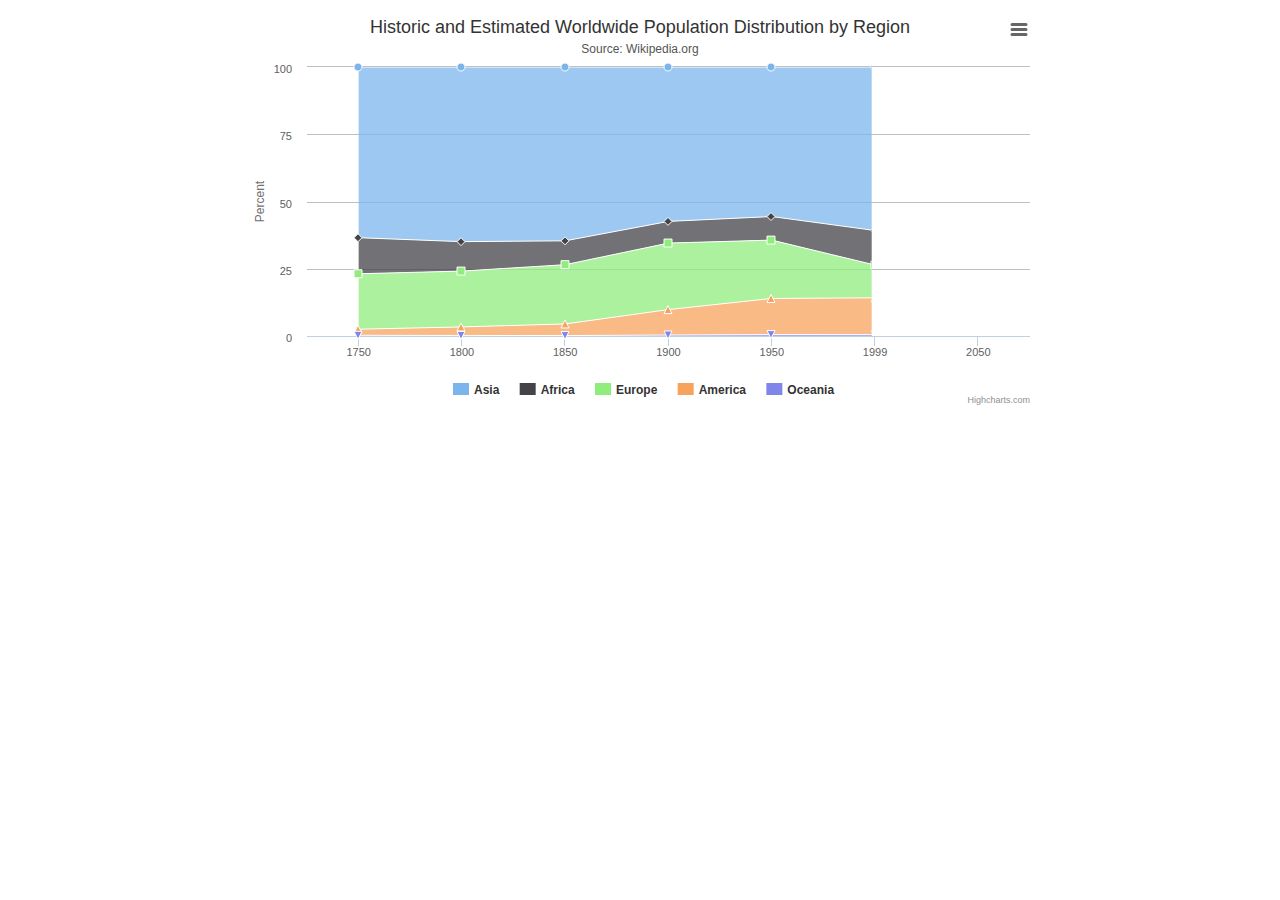
<file: Highcharts-4.0.1/examples/area-stacked-percent/index.htm>
<!DOCTYPE HTML>
<html>
	<head>
		<meta http-equiv="Content-Type" content="text/html; charset=utf-8">
		<title>Highcharts Example</title>

		<script type="text/javascript" src="http://ajax.googleapis.com/ajax/libs/jquery/1.8.2/jquery.min.js"></script>
		<script type="text/javascript">
$(function () {
        $('#container').highcharts({
            chart: {
                type: 'area'
            },
            title: {
                text: 'Historic and Estimated Worldwide Population Distribution by Region'
            },
            subtitle: {
                text: 'Source: Wikipedia.org'
            },
            xAxis: {
                categories: ['1750', '1800', '1850', '1900', '1950', '1999', '2050'],
                tickmarkPlacement: 'on',
                title: {
                    enabled: false
                }
            },
            yAxis: {
                title: {
                    text: 'Percent'
                }
            },
            tooltip: {
                pointFormat: '<span style="color:{series.color}">{series.name}</span>: <b>{point.percentage:.1f}%</b> ({point.y:,.0f} millions)<br/>',
                shared: true
            },
            plotOptions: {
                area: {
                    stacking: 'percent',
                    lineColor: '#ffffff',
                    lineWidth: 1,
                    marker: {
                        lineWidth: 1,
                        lineColor: '#ffffff'
                    }
                }
            },
            series: [{
                name: 'Asia',
                data: [502, 635, 809, 947, 1402, 3634, 5268]
            }, {
                name: 'Africa',
                data: [106, 107, 111, 133, 221, 767, 1766]
            }, {
                name: 'Europe',
                data: [163, 203, 276, 408, 547, 729, 628]
            }, {
                name: 'America',
                data: [18, 31, 54, 156, 339, 818, 1201]
            }, {
                name: 'Oceania',
                data: [2, 2, 2, 6, 13, 30, 46]
            }]
        });
    });
    

		</script>
	</head>
	<body>
<script src="../../js/highcharts.js"></script>
<script src="../../js/modules/exporting.js"></script>

<div id="container" style="min-width: 310px; height: 400px; max-width: 800px; margin: 0 auto"></div>

	</body>
</html>
</file>
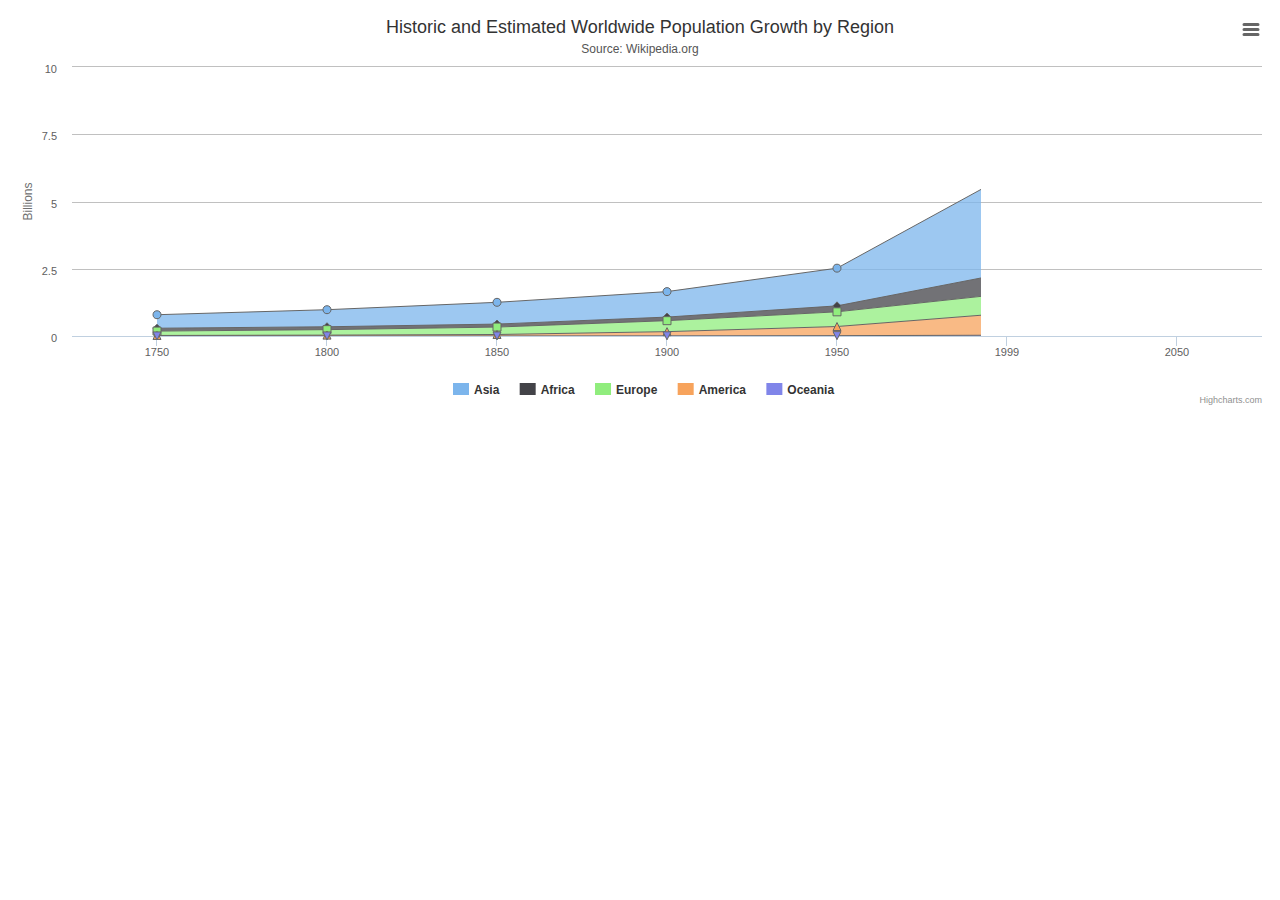
<file: Highcharts-4.0.1/examples/area-stacked/index.htm>
<!DOCTYPE HTML>
<html>
	<head>
		<meta http-equiv="Content-Type" content="text/html; charset=utf-8">
		<title>Highcharts Example</title>

		<script type="text/javascript" src="http://ajax.googleapis.com/ajax/libs/jquery/1.8.2/jquery.min.js"></script>
		<script type="text/javascript">
$(function () {
        $('#container').highcharts({
            chart: {
                type: 'area'
            },
            title: {
                text: 'Historic and Estimated Worldwide Population Growth by Region'
            },
            subtitle: {
                text: 'Source: Wikipedia.org'
            },
            xAxis: {
                categories: ['1750', '1800', '1850', '1900', '1950', '1999', '2050'],
                tickmarkPlacement: 'on',
                title: {
                    enabled: false
                }
            },
            yAxis: {
                title: {
                    text: 'Billions'
                },
                labels: {
                    formatter: function() {
                        return this.value / 1000;
                    }
                }
            },
            tooltip: {
                shared: true,
                valueSuffix: ' millions'
            },
            plotOptions: {
                area: {
                    stacking: 'normal',
                    lineColor: '#666666',
                    lineWidth: 1,
                    marker: {
                        lineWidth: 1,
                        lineColor: '#666666'
                    }
                }
            },
            series: [{
                name: 'Asia',
                data: [502, 635, 809, 947, 1402, 3634, 5268]
            }, {
                name: 'Africa',
                data: [106, 107, 111, 133, 221, 767, 1766]
            }, {
                name: 'Europe',
                data: [163, 203, 276, 408, 547, 729, 628]
            }, {
                name: 'America',
                data: [18, 31, 54, 156, 339, 818, 1201]
            }, {
                name: 'Oceania',
                data: [2, 2, 2, 6, 13, 30, 46]
            }]
        });
    });
    

		</script>
	</head>
	<body>
<script src="../../js/highcharts.js"></script>
<script src="../../js/modules/exporting.js"></script>

<div id="container" style="min-width: 310px; height: 400px; margin: 0 auto"></div>

	</body>
</html>
</file>
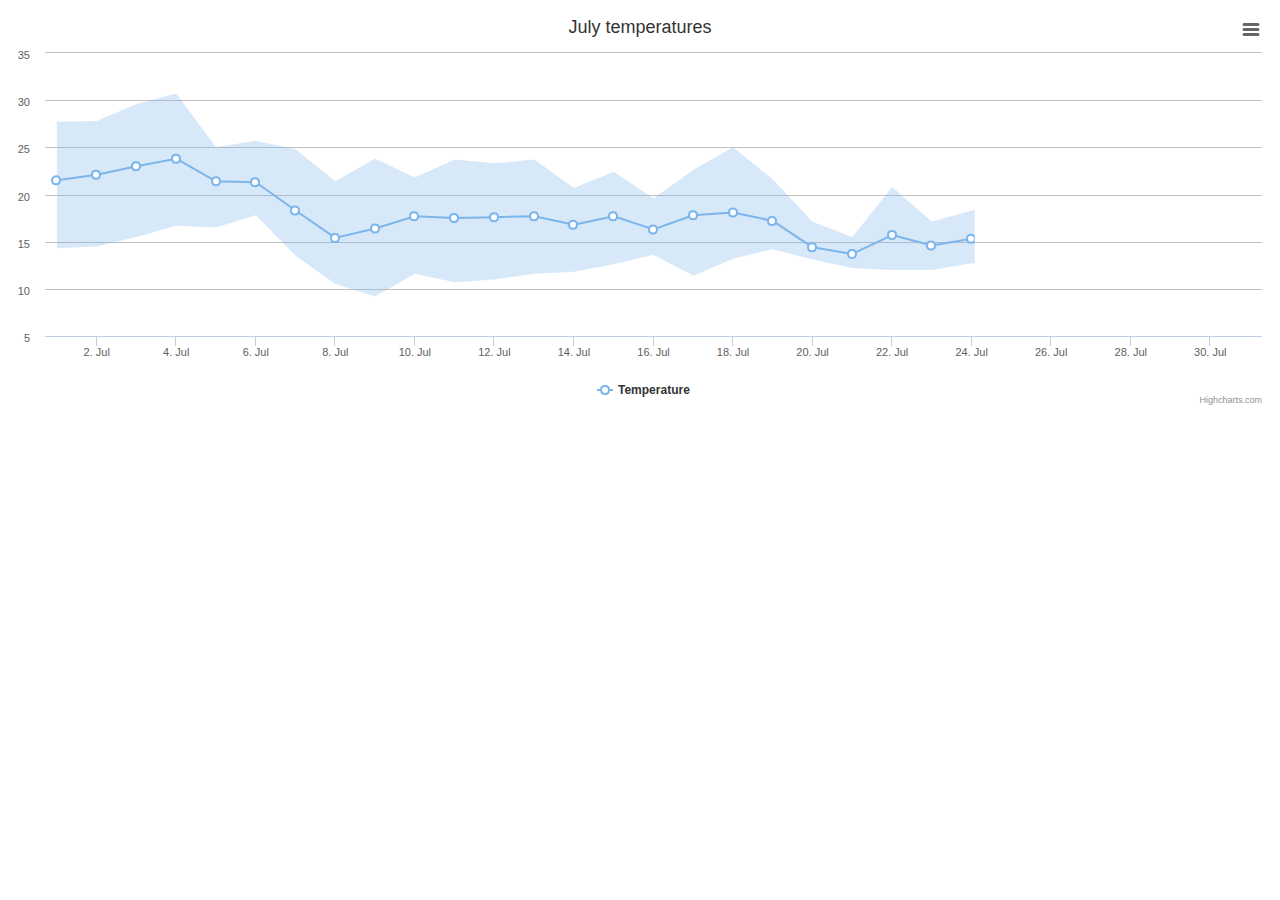
<file: Highcharts-4.0.1/examples/arearange-line/index.htm>
<!DOCTYPE HTML>
<html>
	<head>
		<meta http-equiv="Content-Type" content="text/html; charset=utf-8">
		<title>Highcharts Example</title>

		<script type="text/javascript" src="http://ajax.googleapis.com/ajax/libs/jquery/1.8.2/jquery.min.js"></script>
		<script type="text/javascript">
$(function () {

	var ranges = [
			[1246406400000, 14.3, 27.7],
			[1246492800000, 14.5, 27.8],
			[1246579200000, 15.5, 29.6],
			[1246665600000, 16.7, 30.7],
			[1246752000000, 16.5, 25.0],
			[1246838400000, 17.8, 25.7],
			[1246924800000, 13.5, 24.8],
			[1247011200000, 10.5, 21.4],
			[1247097600000, 9.2, 23.8],
			[1247184000000, 11.6, 21.8],
			[1247270400000, 10.7, 23.7],
			[1247356800000, 11.0, 23.3],
			[1247443200000, 11.6, 23.7],
			[1247529600000, 11.8, 20.7],
			[1247616000000, 12.6, 22.4],
			[1247702400000, 13.6, 19.6],
			[1247788800000, 11.4, 22.6],
			[1247875200000, 13.2, 25.0],
			[1247961600000, 14.2, 21.6],
			[1248048000000, 13.1, 17.1],
			[1248134400000, 12.2, 15.5],
			[1248220800000, 12.0, 20.8],
			[1248307200000, 12.0, 17.1],
			[1248393600000, 12.7, 18.3],
			[1248480000000, 12.4, 19.4],
			[1248566400000, 12.6, 19.9],
			[1248652800000, 11.9, 20.2],
			[1248739200000, 11.0, 19.3],
			[1248825600000, 10.8, 17.8],
			[1248912000000, 11.8, 18.5],
			[1248998400000, 10.8, 16.1]
		],
		averages = [
			[1246406400000, 21.5],
			[1246492800000, 22.1],
			[1246579200000, 23],
			[1246665600000, 23.8],
			[1246752000000, 21.4],
			[1246838400000, 21.3],
			[1246924800000, 18.3],
			[1247011200000, 15.4],
			[1247097600000, 16.4],
			[1247184000000, 17.7],
			[1247270400000, 17.5],
			[1247356800000, 17.6],
			[1247443200000, 17.7],
			[1247529600000, 16.8],
			[1247616000000, 17.7],
			[1247702400000, 16.3],
			[1247788800000, 17.8],
			[1247875200000, 18.1],
			[1247961600000, 17.2],
			[1248048000000, 14.4],
			[1248134400000, 13.7],
			[1248220800000, 15.7],
			[1248307200000, 14.6],
			[1248393600000, 15.3],
			[1248480000000, 15.3],
			[1248566400000, 15.8],
			[1248652800000, 15.2],
			[1248739200000, 14.8],
			[1248825600000, 14.4],
			[1248912000000, 15],
			[1248998400000, 13.6]
		];

    
    	$('#container').highcharts({
    	
		    title: {
		        text: 'July temperatures'
		    },
		
		    xAxis: {
		        type: 'datetime'
		    },
		    
		    yAxis: {
		        title: {
		            text: null
		        }
		    },
		
		    tooltip: {
		        crosshairs: true,
		        shared: true,
		        valueSuffix: '°C'
		    },
		    
		    legend: {
		    },
		
		    series: [{
		    	name: 'Temperature',
		    	data: averages,
		    	zIndex: 1,
		    	marker: {
		    		fillColor: 'white',
		    		lineWidth: 2,
		    		lineColor: Highcharts.getOptions().colors[0]
		    	}
		    }, {
		        name: 'Range',
		        data: ranges,
		        type: 'arearange',
		        lineWidth: 0,
		    	linkedTo: ':previous',
		    	color: Highcharts.getOptions().colors[0],
		    	fillOpacity: 0.3,
		    	zIndex: 0
		    }]
		
		});
    
});
		</script>
	</head>
	<body>
<script src="../../js/highcharts.js"></script>
<script src="../../js/highcharts-more.js"></script>
<script src="../../js/modules/exporting.js"></script>

<div id="container" style="min-width: 310px; height: 400px; margin: 0 auto"></div>

	</body>
</html>
</file>
